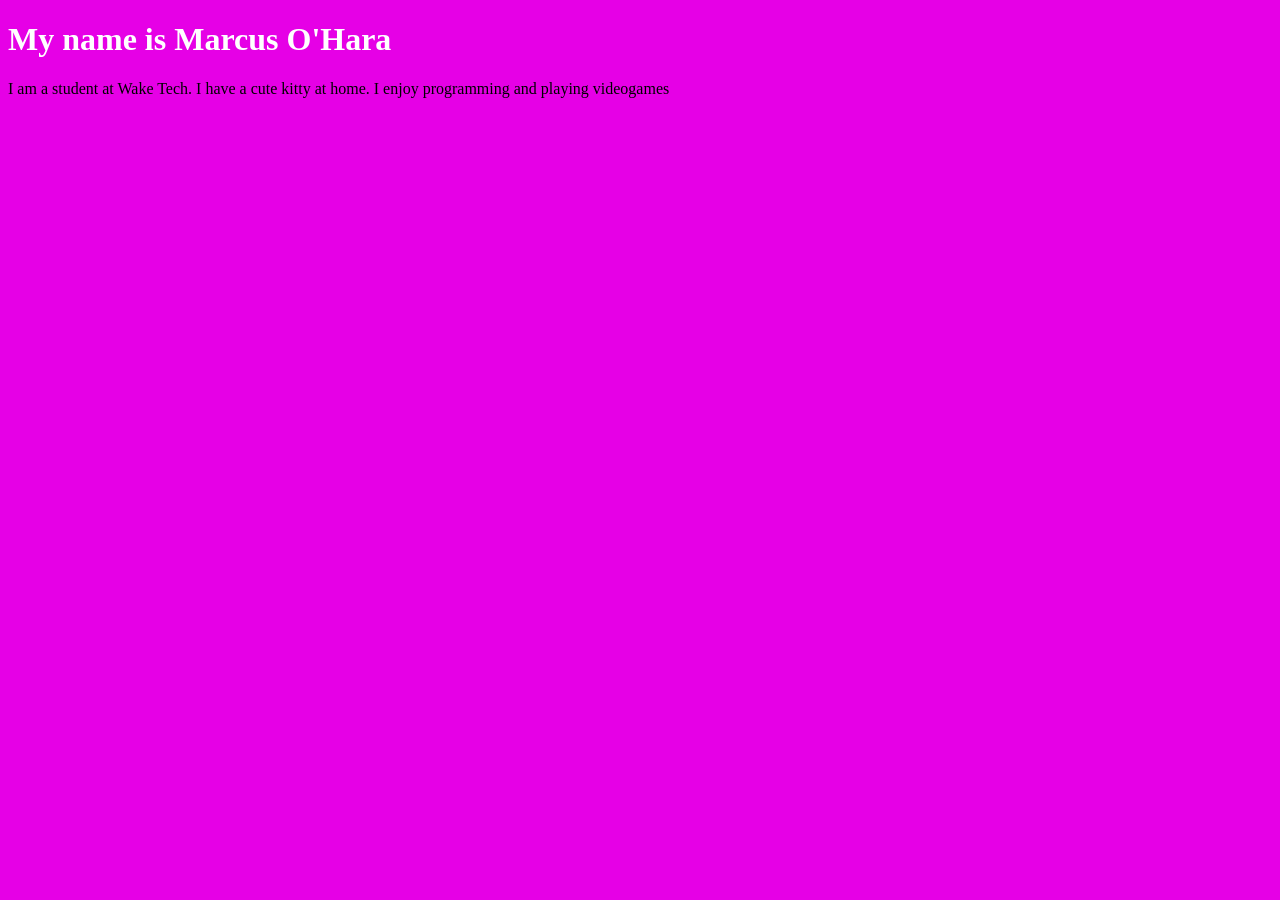
<file: index.html>
<!DOCTYPE html>
<html>
    <style>
        body {
            background-color: #e600e6;
        }

        h1 {
            color: #FFFFFF;
        }

        p {
            color: #000000;
        }

    </style>
    <head>
        <title>My Personal Introduction</title>
        <h1>My name is Marcus O'Hara</h1>
        <p>I am a student at Wake Tech. I have a cute kitty at home. I enjoy programming and playing videogames</p>
    </head>
    <body> 
        
    </body>
</html>
</file>
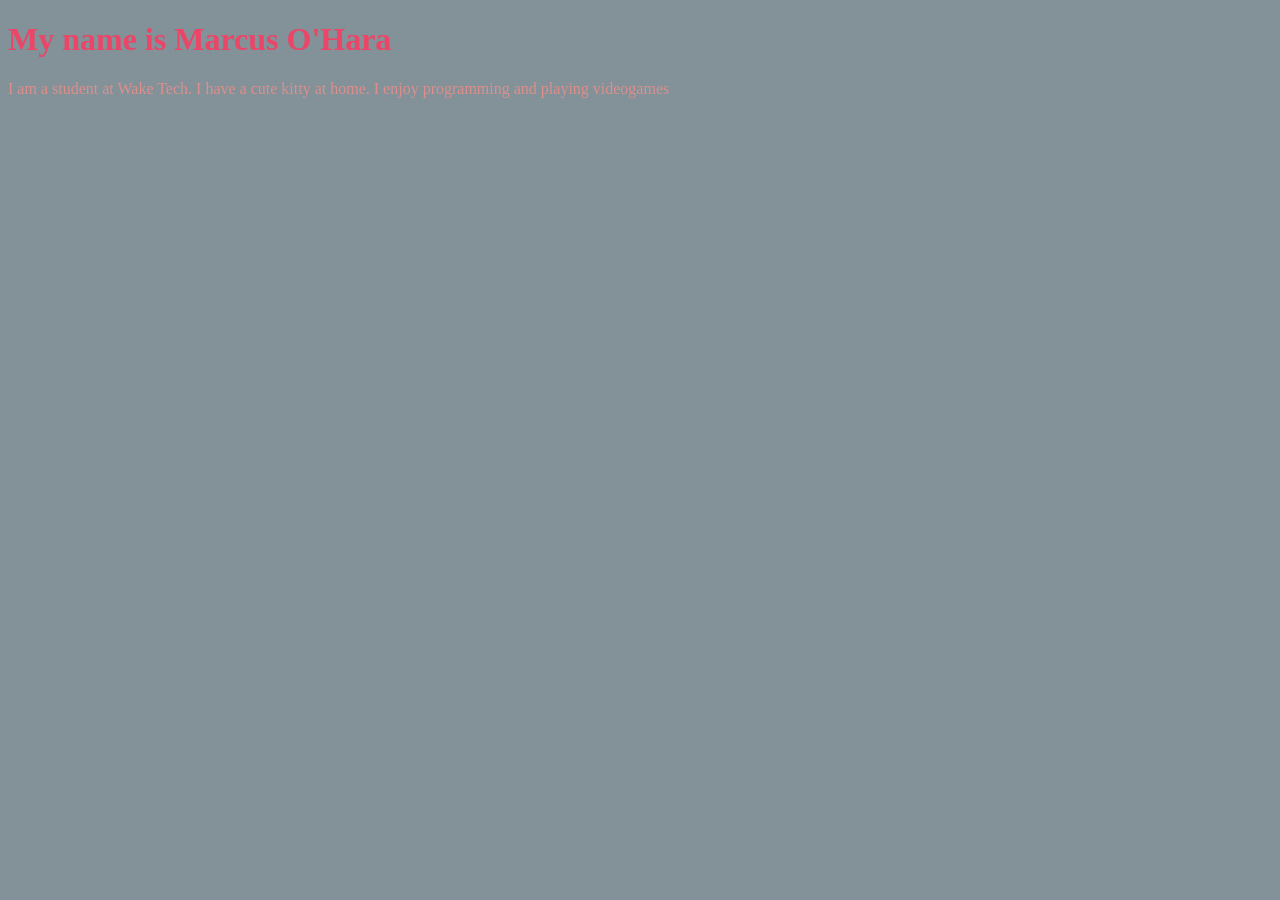
<file: html_exercises/index.html>
<!DOCTYPE html>
<html>
    <style>
        body {
            background-color: #839199;
        }

        h1 {
            color: #EB4567;
        }

        p {
            color: #DD8F8C;
        }

    </style>
    <head>
        <title>My Personal Introduction</title>
        <h1>My name is Marcus O'Hara</h1>
        <p>I am a student at Wake Tech. I have a cute kitty at home. I enjoy programming and playing videogames</p>
    </head>
    <body> 
        
    </body>
</html>
</file>
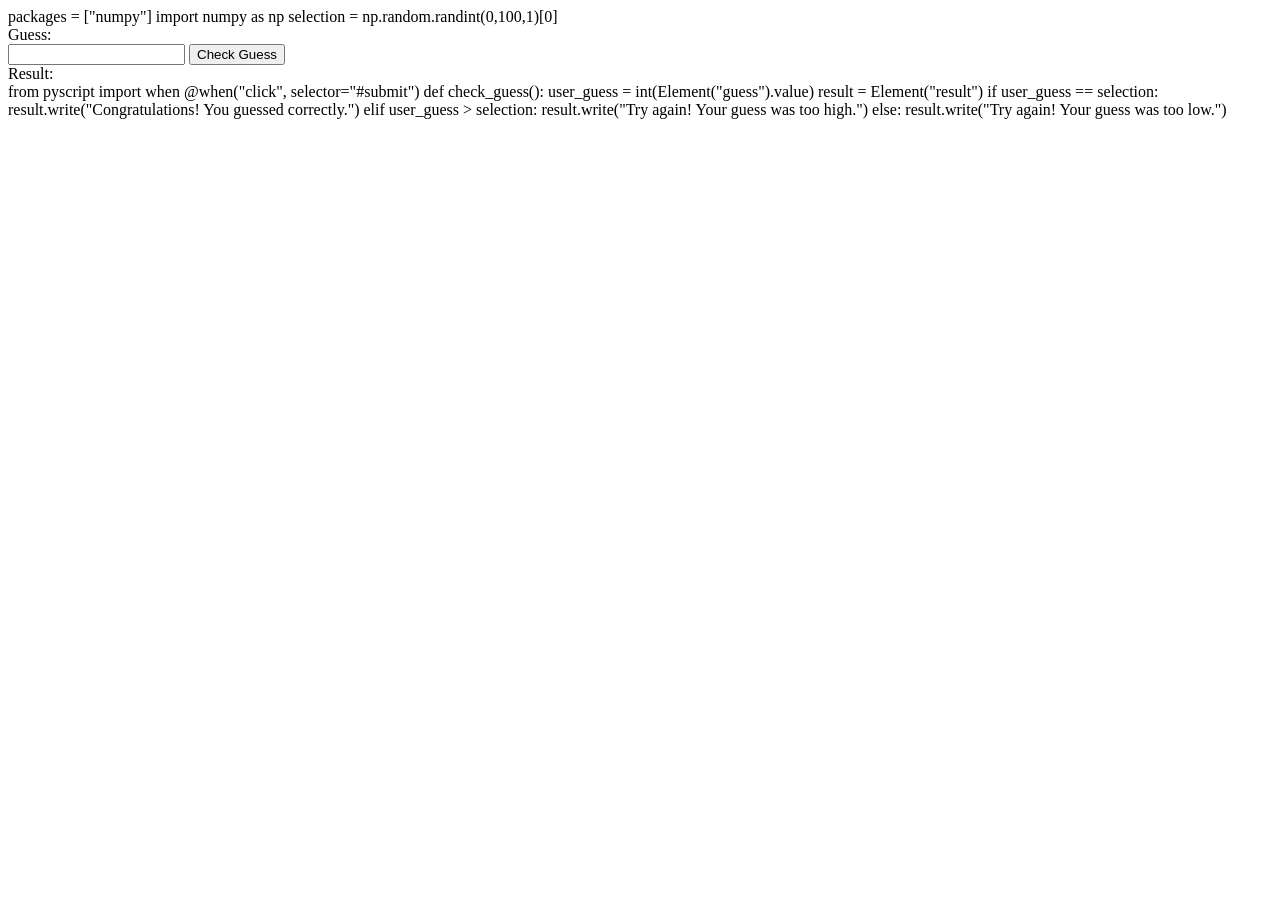
<file: OHara_pyscriptGuessingGame.html>
<!DOCTYPE html>
<html lang="en">
    <head>
        <link rel="stylesheet" href="https://pyscript.net/latest/pyscript.css" />
        <script defer src="https://pyscript.net/latest/pyscript.js"></script>
        <style>
            label{
                display: block;
            }
        </style>
    </head>
    <body>
        <py-config>
            packages = ["numpy"]
        </py-config>
        <py-script>
            import numpy as np
            selection = np.random.randint(0,100,1)[0]
        </py-script>
        <form>
            <label for="guess">Guess:</label><input name="guess" id="guess">

            <button type="button" id="submit">Check Guess</button>
            <label for="result">Result:</label><div name="result" id="result"></div>
        </form>
    <py-script>
        from pyscript import when
        @when("click", selector="#submit")
        def check_guess():
            user_guess = int(Element("guess").value)
            result = Element("result")
            if user_guess == selection:
                result.write("Congratulations! You guessed correctly.")
            elif user_guess > selection: 
                result.write("Try again! Your guess was too high.")
            else:
                result.write("Try again! Your guess was too low.")

        </py-script>
    </body>
</html>
</file>
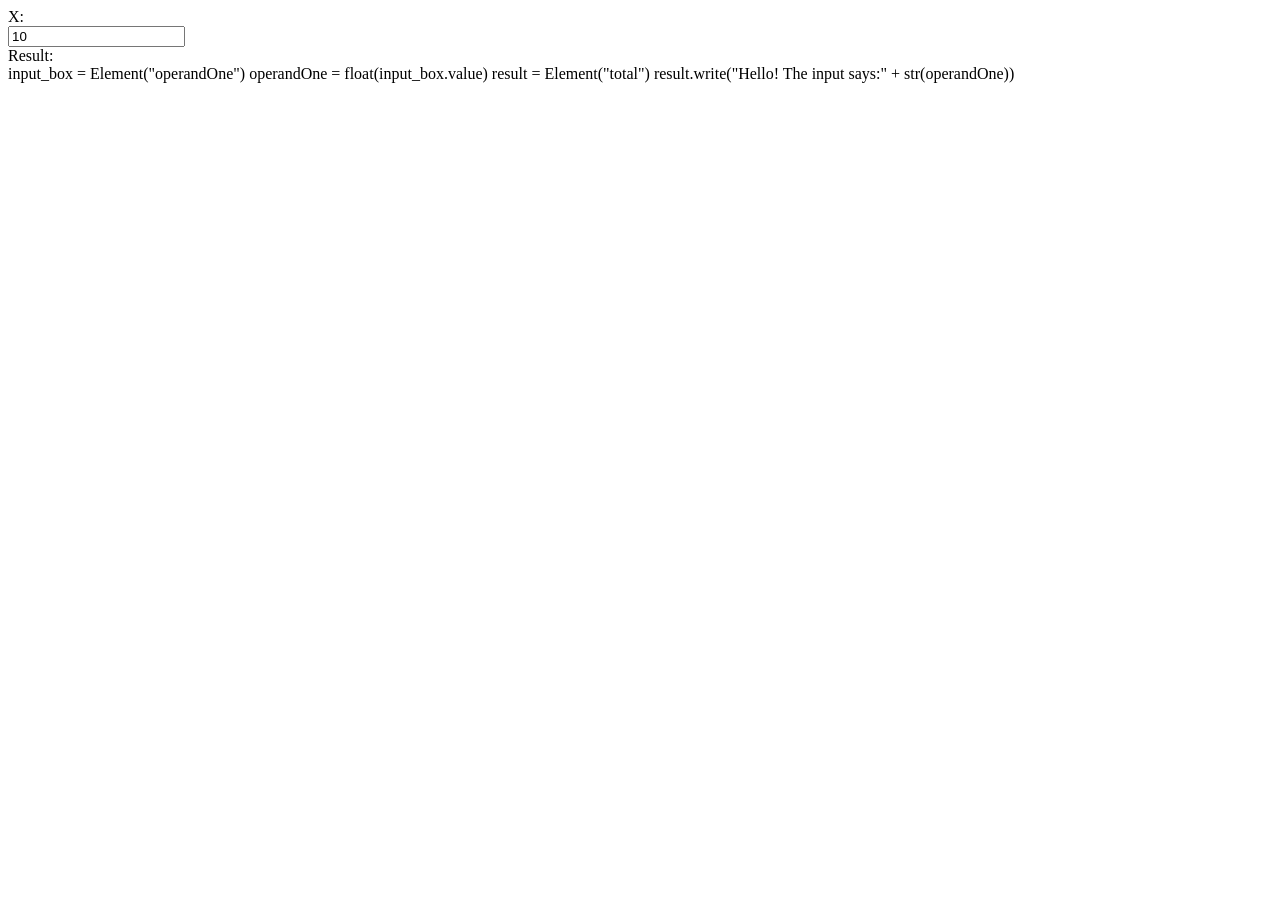
<file: OHara_pythonHelloInput.html>
<!DOCTYPE html>
<html lang=""en">
    <head>
        <link rel="stylesheet" href="https://pyscript.net/latest/pyscript.css"/>
        <script defer src="https://pyscript.net/latest/pyscript.js"></script>
        <style>
            label{
                display: block;
            }
        </style>
    </head>
    <body>
        <form>
            <label for="operandOne">X:</label><input name="operandOne" id="operandOne" value="10">

            <label for="total">Result:</label><div name="total" id="total"></div>
        </form>
        <py-script>
        input_box = Element("operandOne")
        operandOne = float(input_box.value)
        result = Element("total")
        result.write("Hello! The input says:" + str(operandOne))
        </py-script>
    </body>
</html>
</file>
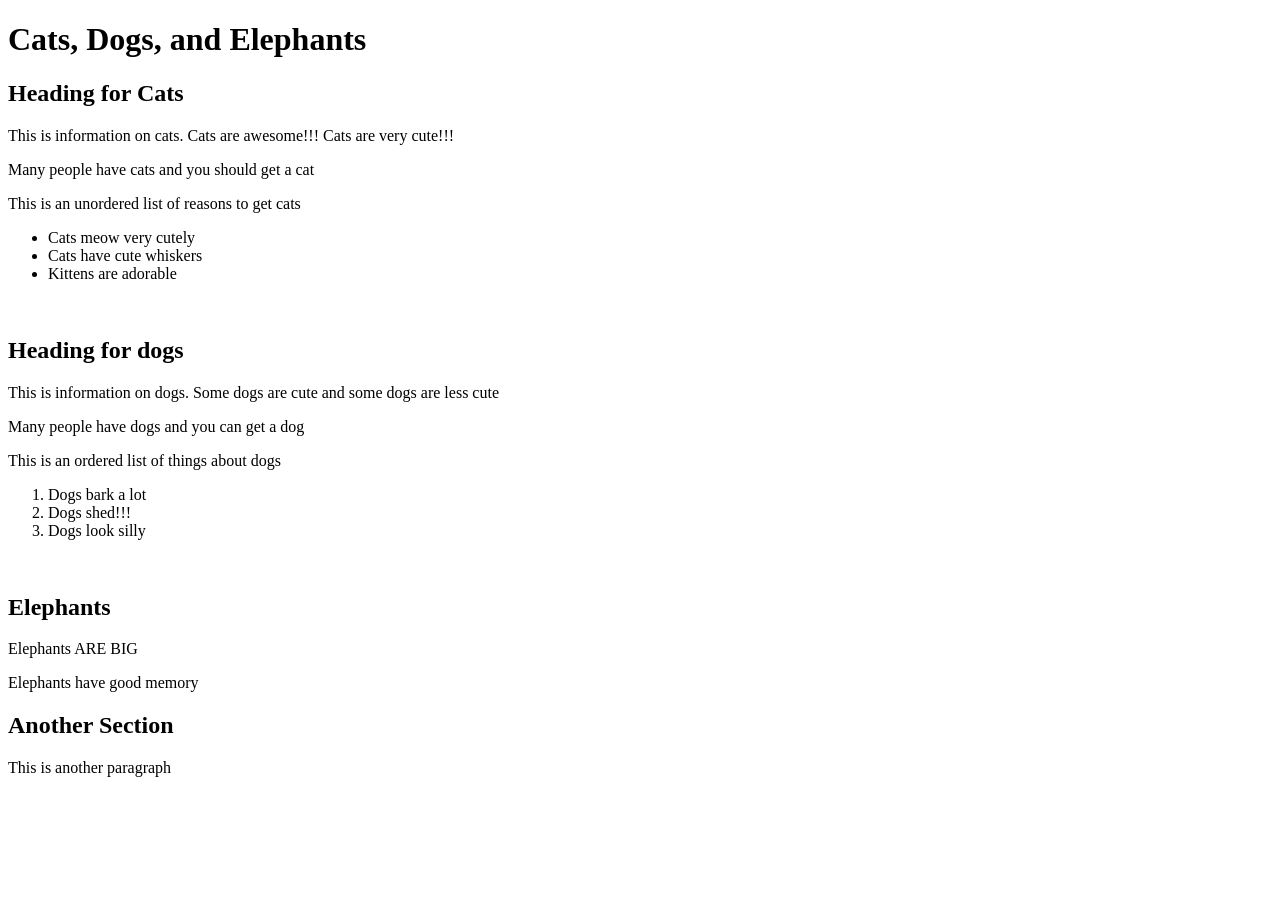
<file: html_exercises/demo1.html>
<!DOCTYPE html>
<html>
    <head>
        <title>HTML Document Structure</title>
        <!--<link rel="stylesheet" href="style.css">-->
    </head>
    <body> 
    <main>
        <h1>Cats, Dogs, and Elephants</h1>
    <section>
        <h2>Heading for Cats</h2>
            <p>This is information on cats. Cats are awesome!!! Cats are very cute!!!</p>
            <p>Many people have cats and you should get a cat</p>
            
            <p>This is an unordered list of reasons to get cats</p>
            <ul>
                <li>Cats meow very cutely</li>
                <li>Cats have cute whiskers</li>
                <li>Kittens are adorable</li>
            </ul>
            <br>
    </section>

    <section>
        <h2>Heading for dogs</h2>
            <p>This is information on dogs. Some dogs are cute and some dogs are less cute</p>
            <p>Many people have dogs and you can get a dog</p>
            
            <p>This is an ordered list of things about dogs</p>
            <ol>
                <li>Dogs bark a lot</li>
                <li>Dogs shed!!!</li>
                <li>Dogs look silly</li>
            </ol>
            <br>
    </section>

    <section>
        <h2>Elephants</h2>
            <p>Elephants ARE BIG</p>
            <p>Elephants have good memory</p>
    </section>

    <section>
        <h2>Another Section</h2>
        <p>This is another paragraph</p>
    </section>
    </main> 
    </body>


</html>
</file>
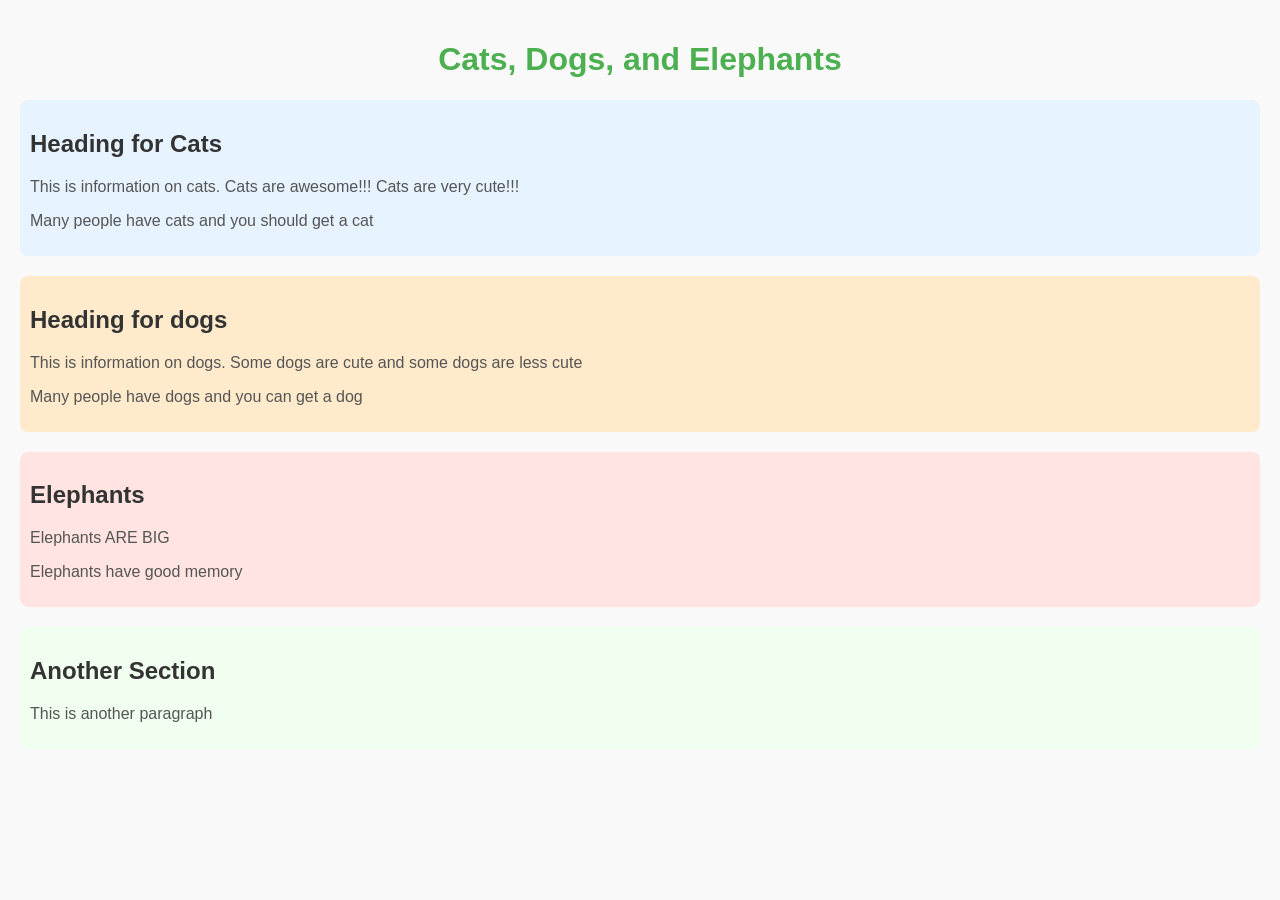
<file: html_exercises/demo1_external.html>
<html>
    <head>
        <title>HTML Document Structure</title>
        <link rel="stylesheet" href="style.css">
    </head>
    <body> 
    <main>
        <h1>Cats, Dogs, and Elephants</h1>
    <section>
        <h2>Heading for Cats</h2>
            <p>This is information on cats. Cats are awesome!!! Cats are very cute!!!</p>
            <p>Many people have cats and you should get a cat</p>
    </section>

    <section>
        <h2>Heading for dogs</h2>
            <p>This is information on dogs. Some dogs are cute and some dogs are less cute</p>
            <p>Many people have dogs and you can get a dog</p>
    </section>

    <section>
        <h2>Elephants</h2>
            <p>Elephants ARE BIG</p>
            <p>Elephants have good memory</p>
    </section>

    <section>
        <h2>Another Section</h2>
        <p>This is another paragraph</p>
    </section>
    </main> 
    </body>


</html>
</file>
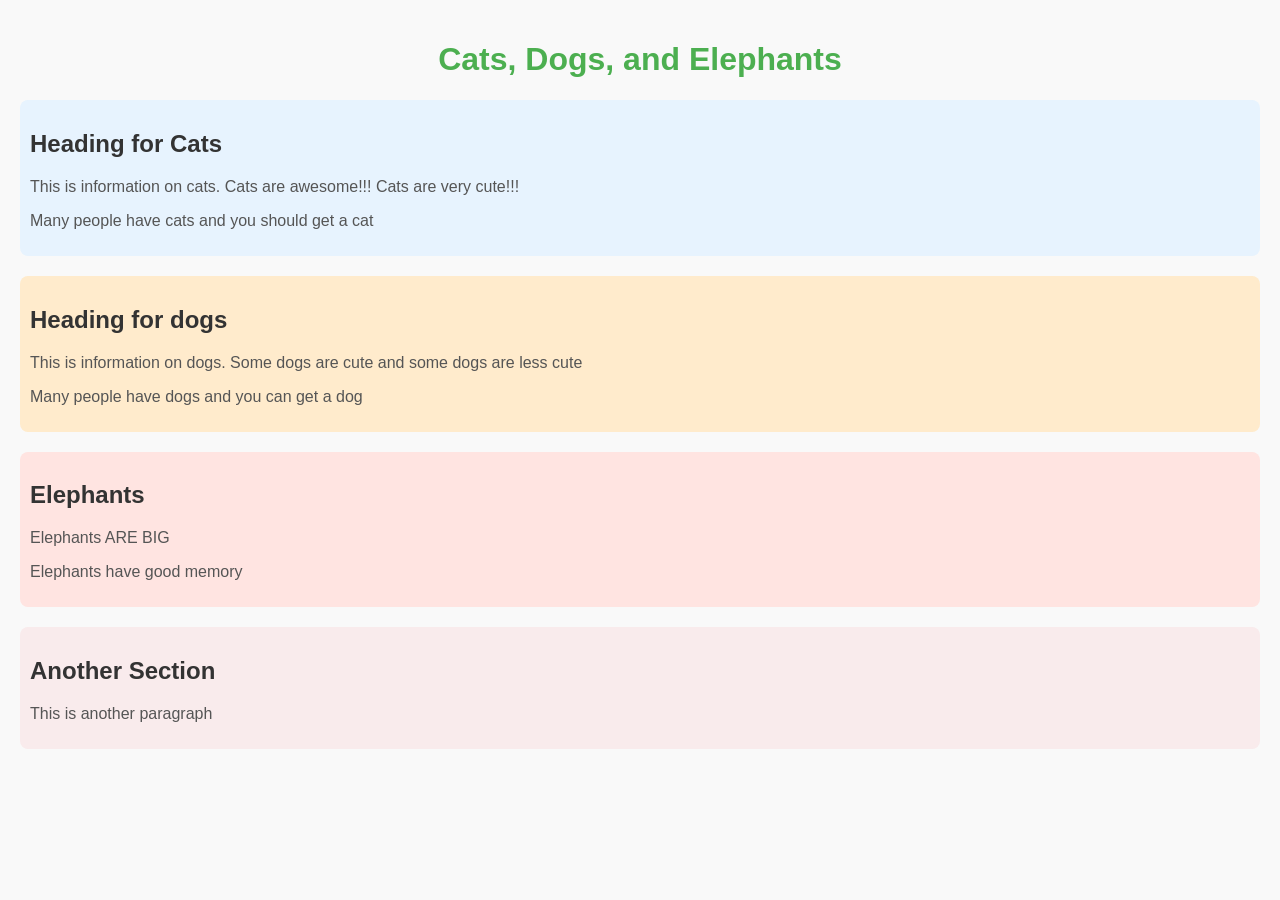
<file: html_exercises/demo1_inline.html>
<!DOCTYPE html>
<html>
    <head>
        <title>HTML Document Structure</title>
        <!--<link rel="stylesheet" href="style.css">-->
    </head>
    <body style="background-color: #f9f9f9; font-family: Arial, sans-serif; margin: 0; padding:0;"> 
    <main style="padding: 20px">
        <h1 style="text-align: center; color: #4CAF50;">Cats, Dogs, and Elephants</h1>

    <section style="margin-bottom: 20px; padding: 10px; background-color: #e7f3fe; border-radius: 8px">
        <h2 style="color: #333;">Heading for Cats</h2>
            <p style="color: #555">This is information on cats. Cats are awesome!!! Cats are very cute!!!</p>
            <p style="color: #555">Many people have cats and you should get a cat</p>
    </section>

    <section style="margin-bottom: 20px; padding: 10px; background-color: #ffebcc; border-radius: 8px">
        <h2 style="color: #333;">Heading for dogs</h2>
            <p style="color: #555">This is information on dogs. Some dogs are cute and some dogs are less cute</p>
            <p style="color: #555">Many people have dogs and you can get a dog</p>
    </section>

    <section style="margin-bottom: 20px; padding: 10px; background-color: #ffe4e1; border-radius: 8px">
        <h2 style="color: #333;">Elephants</h2>
            <p style="color: #555">Elephants ARE BIG</p>
            <p style="color: #555">Elephants have good memory</p>
    </section>

    <section style="margin-bottom: 20px; padding: 10px; background-color: #f9ebec; border-radius: 8px">
        <h2 style="color: #333;">Another Section</h2>
        <p style="color: #555">This is another paragraph</p>
    </section>
    </main> 
    </body>


</html>
</file>
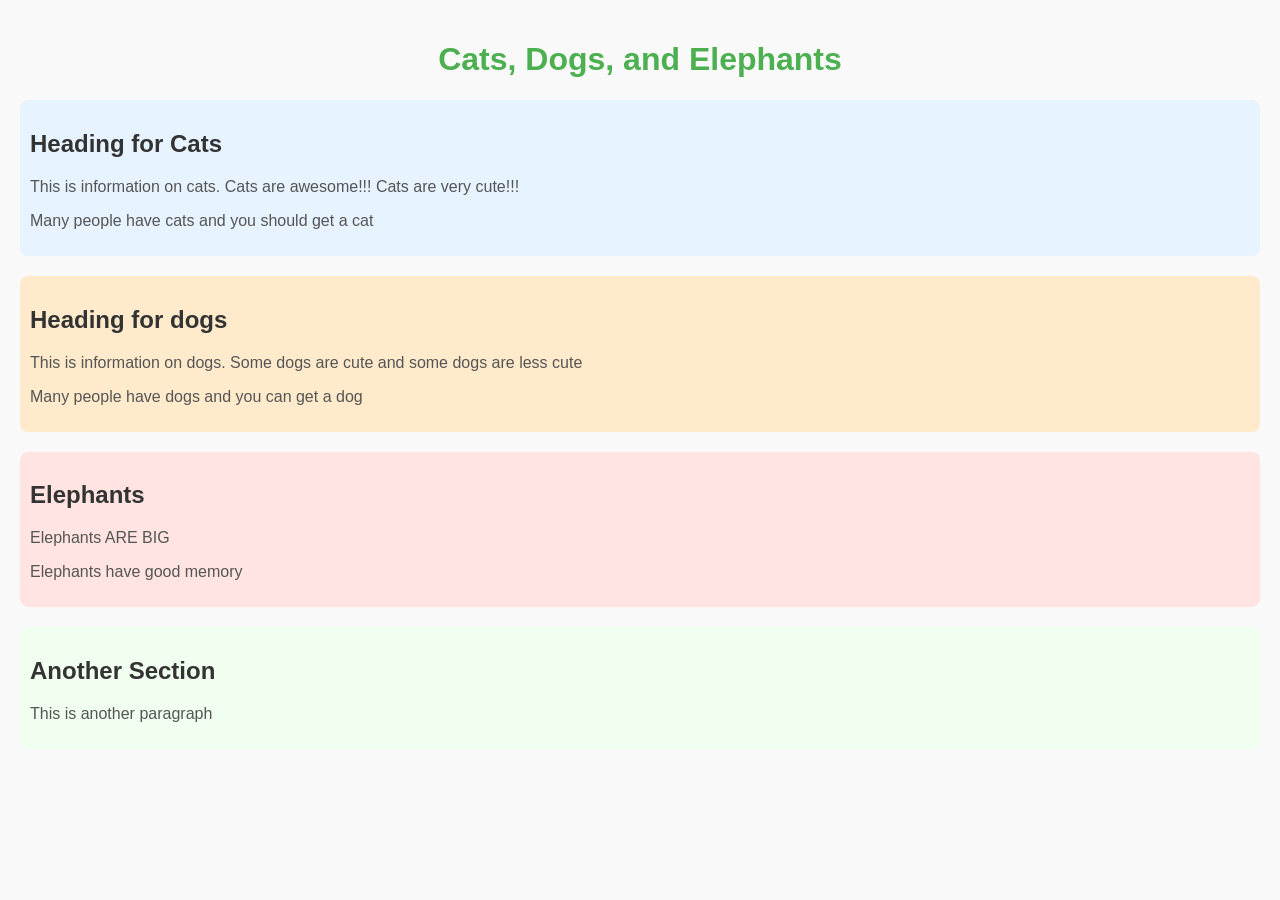
<file: html_exercises/demo1_internal.html>
<html>
    <head>
        <title>HTML Document Structure</title>
        <style>
            body {
                background-color: #f9f9f9;
                font-family: Arial, sans-serif;
                margin: 0;
                padding: 0;
            }
            main {
                padding: 20px;
            }
            h1 {
                text-align: center;
                color: #4CAF50
            }
            section {
                margin-bottom: 20px;
                padding: 10px;
                border-radius: 8px;
            }
            section:nth-child(2) {
                background-color: #e7f3fe;
            }
            section:nth-child(3) {
                background-color: #ffebcc;
            }
            section:nth-child(4) {
                background-color: #ffe4e1;
            }
            section:nth-child(5) {
                background-color: #f0fff0;
            }
            h2 {
                color: #333;
            }
            p {
                color: #555;
            }
        </style>
    </head>
    <body> 
    <main>
        <h1>Cats, Dogs, and Elephants</h1>
    <section>
        <h2>Heading for Cats</h2>
            <p>This is information on cats. Cats are awesome!!! Cats are very cute!!!</p>
            <p>Many people have cats and you should get a cat</p>
    </section>

    <section>
        <h2>Heading for dogs</h2>
            <p>This is information on dogs. Some dogs are cute and some dogs are less cute</p>
            <p>Many people have dogs and you can get a dog</p>
    </section>

    <section>
        <h2>Elephants</h2>
            <p>Elephants ARE BIG</p>
            <p>Elephants have good memory</p>
    </section>

    <section>
        <h2>Another Section</h2>
        <p>This is another paragraph</p>
    </section>
    </main> 
    </body>


</html>
</file>
<file: html_exercises/style.css>
body {
    background-color: #f9f9f9;
    font-family: Arial, sans-serif;
    margin: 0;
    padding: 0;
}
main {
    padding: 20px;
}
h1 {
    text-align: center;
    color: #4CAF50
}
section {
    margin-bottom: 20px;
    padding: 10px;
    border-radius: 8px;
}
section:nth-child(2) {
    background-color: #e7f3fe;
}
section:nth-child(3) {
    background-color: #ffebcc;
}
section:nth-child(4) {
    background-color: #ffe4e1;
}
section:nth-child(5) {
    background-color: #f0fff0;
}
h2 {
    color: #333;
}
p {
    color: #555;
}
</file>
